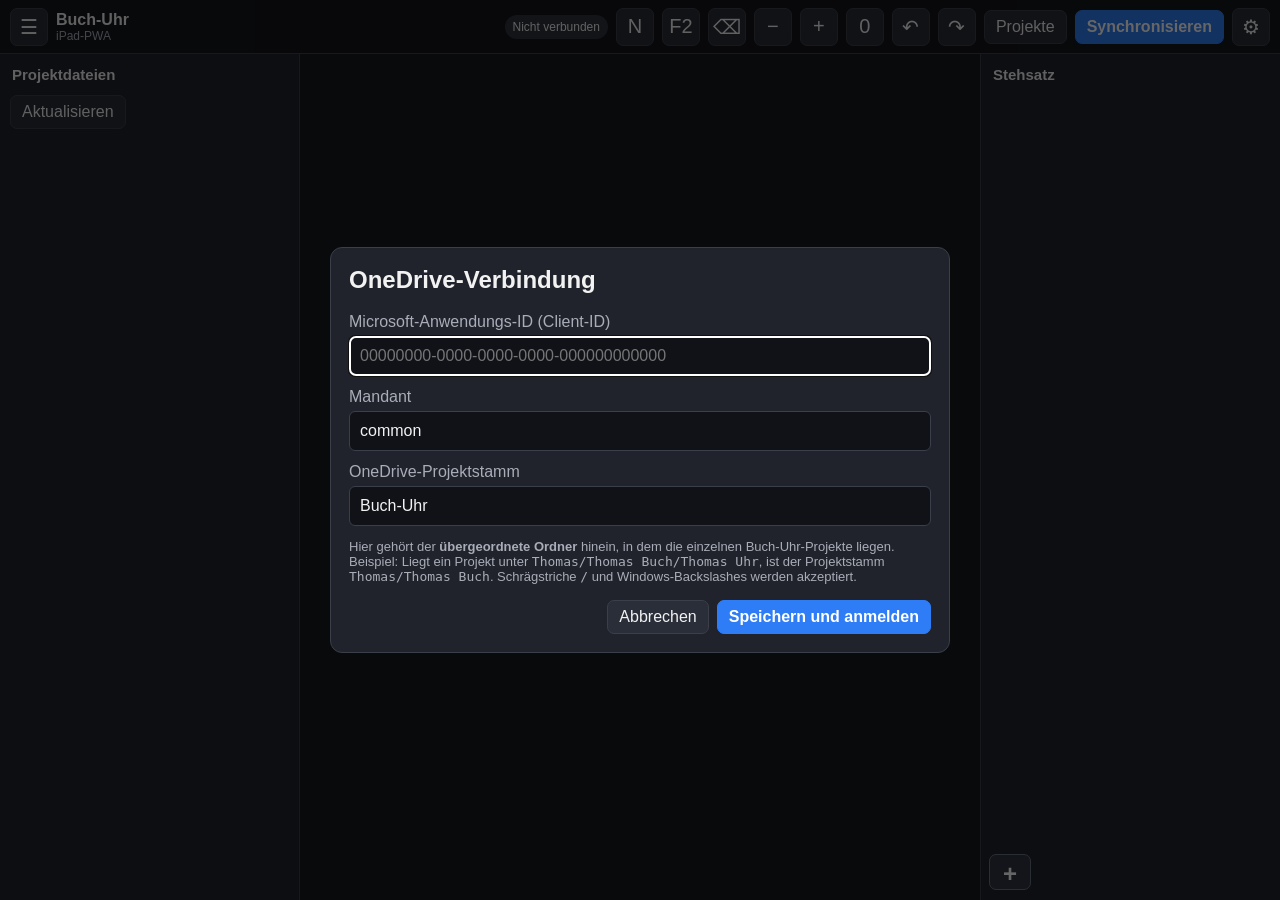
<file: index.html>
<!doctype html>
<html lang="de">
<head>
  <meta charset="utf-8">
  <meta name="viewport" content="width=device-width, initial-scale=1, viewport-fit=cover">
  <meta name="theme-color" content="#17191f">
  <meta name="apple-mobile-web-app-capable" content="yes">
  <meta name="apple-mobile-web-app-status-bar-style" content="black-translucent">
  <meta name="apple-mobile-web-app-title" content="Buch-Uhr">
  <title>Buch-Uhr iPad v32.1</title>
  <link rel="manifest" href="./manifest.webmanifest">
  <link rel="apple-touch-icon" href="./icon-192.png">
  <link rel="stylesheet" href="./styles.css?v=32.1">
</head>
<body>
  <header class="topbar">
    <button id="sidebarToggle" class="icon-button" aria-label="Seitenleisten umschalten">☰</button>
    <div class="brand">
      <strong>Buch-Uhr</strong>
      <span id="projectName">iPad-PWA</span>
    </div>
    <div id="syncStatus" class="status offline">Nicht verbunden</div>
    <button id="newTextBtn" class="icon-button" title="Neue Textdatei">N</button>
    <button id="renameBtn" class="icon-button" title="Umbenennen">F2</button>
    <button id="deleteBtn" class="icon-button" title="In den Papierkorb verschieben">⌫</button>
    <button id="zoomOutBtn" class="icon-button" title="Verkleinern">−</button>
    <button id="zoomInBtn" class="icon-button" title="Vergrößern">+</button>
    <button id="fitBtn" class="icon-button" title="Uhr einpassen">0</button>
    <button id="undoBtn" class="icon-button" title="Rückgängig">↶</button>
    <button id="redoBtn" class="icon-button" title="Wiederherstellen">↷</button>
    <button id="projectsBtn">Projekte</button>
    <button id="syncBtn" class="primary">Synchronisieren</button>
    <button id="settingsBtn" class="icon-button" aria-label="Einstellungen">⚙</button>
  </header>

  <main id="appLayout" class="layout sidebars-visible">
    <aside id="leftPanel" class="sidebar left">
      <h2>Projektdateien</h2>
      <div class="sidebar-actions">
        <button id="refreshFilesBtn">Aktualisieren</button>
      </div>
      <div id="fileList" class="file-list"></div>
      <section id="leftPreview" class="side-preview hidden">
        <header>
          <strong id="leftPreviewTitle"></strong>
          <button id="leftPreviewClose" class="icon-button" aria-label="Vorschau schließen">✕</button>
        </header>
        <div id="leftPreviewBody" class="side-preview-body"></div>
      </section>
    </aside>

    <section class="canvas-wrap">
      <svg id="clockCanvas" class="clock-canvas" viewBox="-720 -520 1440 1040" role="application"
           aria-label="Buch-Uhr">
        <g id="clockLayer"></g>
        <g id="progressLayer"></g>
        <g id="rasterTitleLayer"></g>
        <g id="documentLayer"></g>
      </svg>
      <div id="emptyHint" class="empty-hint hidden">Noch kein Projekt geladen.</div>
    </section>

    <aside id="rightPanel" class="sidebar right">
      <h2>Stehsatz</h2>
      <div id="referenceList" class="reference-list"></div>
      <button id="referenceAddBtn" class="reference-add-button" type="button" title="Neue Textdatei im Stehsatz">+</button>
      <section id="rightPreview" class="side-preview hidden">
        <header>
          <strong id="rightPreviewTitle"></strong>
          <button id="rightPreviewClose" class="icon-button" aria-label="Vorschau schließen">✕</button>
        </header>
        <div id="rightPreviewBody" class="side-preview-body"></div>
      </section>
    </aside>
  </main>

  <dialog id="settingsDialog">
    <form method="dialog" id="settingsForm">
      <h2>OneDrive-Verbindung</h2>
      <label>
        Microsoft-Anwendungs-ID (Client-ID)
        <input id="clientIdInput" autocomplete="off" placeholder="00000000-0000-0000-0000-000000000000">
      </label>
      <label>
        Mandant
        <input id="tenantInput" autocomplete="off" value="common">
      </label>
      <label>
        OneDrive-Projektstamm
        <input id="folderInput" autocomplete="off" placeholder="Buch-Uhr">
      </label>
      <p class="help">Hier gehört der <b>übergeordnete Ordner</b> hinein, in dem die einzelnen Buch-Uhr-Projekte liegen. Beispiel: Liegt ein Projekt unter <code>Thomas/Thomas Buch/Thomas Uhr</code>, ist der Projektstamm <code>Thomas/Thomas Buch</code>. Schrägstriche <code>/</code> und Windows-Backslashes werden akzeptiert.</p>
      <div class="dialog-actions">
        <button value="cancel">Abbrechen</button>
        <button id="saveSettingsBtn" value="default" class="primary">Speichern und anmelden</button>
      </div>
    </form>
  </dialog>


  <dialog id="authDiagDialog" class="auth-diag-dialog">
    <form method="dialog">
      <h2>Microsoft-Anmeldung – Diagnose v31.4</h2>
      <p class="help">Diese Werte verwendet die Buch-Uhr unmittelbar vor der Weiterleitung zu Microsoft.</p>
      <pre id="authDiagText" class="auth-diag-text"></pre>
      <div class="dialog-actions">
        <button id="authDiagCancelBtn" value="cancel">Abbrechen</button>
        <button id="authDiagContinueBtn" value="default" class="primary">Weiter zu Microsoft</button>
      </div>
    </form>
  </dialog>

  <dialog id="projectDialog" class="project-dialog">
    <form method="dialog">
      <h2>Buch-Uhr-Projekt</h2>
      <p class="help">Projekte unter <code>OneDrive/Buch-Uhr</code>. Zuletzt verwendete Projekte stehen oben.</p>
      <select id="projectList" size="10" aria-label="Buch-Uhr-Projekte"></select>
      <div class="dialog-actions project-actions">
        <button id="newProjectBtn" type="button">Neues Projekt …</button>
        <span class="spacer"></span>
        <button id="closeProjectBtn" value="cancel">Abbrechen</button>
        <button id="openProjectBtn" type="button" class="primary">Öffnen</button>
      </div>
    </form>
  </dialog>

  <dialog id="editorDialog" class="editor-dialog">
    <form method="dialog">
      <header>
        <h2 id="editorTitle">Datei</h2>
        <button id="closeEditorBtn" value="cancel" class="icon-button">✕</button>
      </header>
      <textarea id="editorText" spellcheck="true"></textarea>
      <div id="docxMessage" class="docx-message hidden">
        Word-Dateien werden in OneDrive beziehungsweise Word geöffnet.
      </div>
      <footer>
        <span id="editorMeta"></span>
        <button id="openExternalBtn" type="button">In OneDrive öffnen</button>
        <button id="saveEditorBtn" type="button" class="primary">Speichern</button>
      </footer>
    </form>
  </dialog>

  <div id="contextMenu" class="context-menu hidden">
    <button data-action="open">Öffnen</button>
    <button data-action="rename">Umbenennen</button>
    <button data-action="remove">In Papierkorb verschieben</button>
    <button data-action="newText">Neue Textdatei</button>
    <button data-action="raster">Rastertitel bearbeiten</button>
    <button data-action="norm">Normseiten</button>
    <button data-action="colors">Farben</button>
    <button data-action="titleColors">Farbe</button>
    <button data-action="fit">Uhr einpassen</button>
  </div>

  <dialog id="actionDialog">
    <form method="dialog">
      <h2 id="actionDialogTitle"></h2>
      <label id="actionDialogLabel">
        <input id="actionDialogInput">
      </label>
      <label id="newTextTitleLabel" class="hidden">
        Titel
        <input id="newTextTitleInput" type="text" placeholder="Titel der Textdatei">
      </label>
      <textarea id="actionDialogText" class="hidden"></textarea>
      <div id="actionColorFields" class="hidden">
        <label>Canvas <input id="backgroundColorInput" type="color"></label>
        <label>Uhr <input id="clockColorInput" type="color"></label>
        <label>Fortschritt <input id="progressColorInput" type="color"></label>
      </div>
      <div class="dialog-actions">
        <button value="cancel">Abbrechen</button>
        <button id="actionDialogSaveBtn" type="button" class="primary">Speichern</button>
      </div>
    </form>
  </dialog>

  <dialog id="titleColorDialog" class="title-color-dialog">
    <form method="dialog">
      <h2>Farbe</h2>
      <p class="help">Nur das jeweilige Signalwort wird im Dateititel farbig und fett dargestellt. Mehrere Signalwörter können im selben Titel verschiedene Farben haben.</p>
      <div class="title-color-grid-head"><span>Signalwort</span><span>Farbe</span></div>
      <div id="titleColorRows" class="title-color-rows"></div>
      <div class="title-color-plus-row">
        <button id="titleColorPlus" type="button" class="title-color-plus" title="Weitere Farbregel">+</button>
      </div>
      <div class="dialog-actions">
        <button value="cancel">Abbrechen</button>
        <button id="titleColorSave" type="button" class="primary">Speichern</button>
      </div>
    </form>
  </dialog>

  <dialog id="errorDialog" class="error-dialog">
    <form method="dialog">
      <h2>Verbindungsfehler</h2>
      <pre id="errorDetailsText"></pre>
      <div class="dialog-actions">
        <button id="errorDetailsClose" type="button" class="primary">Schließen</button>
      </div>
    </form>
  </dialog>

  <div id="toast" class="toast hidden" role="status"></div>

  <script src="./vendor/msal-browser.min.js"></script>
  <script type="module" src="./app.js?v=32.1"></script>
</body>
</html>
</file>
<file: styles.css>
:root {
  color-scheme: dark;
  --bg: #17191f;
  --panel: #20232b;
  --panel2: #12141a;
  --text: #f2f2f2;
  --muted: #a9adb8;
  --line: #3b3f4a;
  --accent: #2e7df6;
  --danger: #d14d4d;
}

* { box-sizing: border-box; }
html, body { margin: 0; width: 100%; height: 100%; overflow: hidden; background: var(--bg); color: var(--text); font-family: -apple-system, BlinkMacSystemFont, "Segoe UI", sans-serif; }
button, input, textarea { font: inherit; }
button { border: 1px solid var(--line); background: #2a2e38; color: var(--text); border-radius: 7px; padding: 7px 11px; }
button:active { transform: translateY(1px); }
button.primary { background: var(--accent); border-color: var(--accent); color: white; font-weight: 600; }
.icon-button { min-width: 38px; height: 38px; padding: 0; font-size: 20px; }

.topbar {
  touch-action: manipulation;
  height: calc(54px + env(safe-area-inset-top));
  padding: env(safe-area-inset-top) 10px 0;
  display: flex; align-items: center; gap: 8px;
  border-bottom: 1px solid var(--line);
  background: #14161c;
}
.brand { display: flex; flex-direction: column; min-width: 120px; margin-right: auto; }
.brand span { font-size: 12px; color: var(--muted); max-width: 260px; overflow: hidden; text-overflow: ellipsis; white-space: nowrap; }
.status { font-size: 12px; padding: 5px 8px; border-radius: 999px; background: #30343e; }
.status.online { background: #194e32; }
.status.syncing { background: #5b4511; }
.status.error { background: #682525; }

.layout { height: calc(100% - 54px - env(safe-area-inset-top)); display: grid; grid-template-columns: 300px minmax(0, 1fr) 300px; }
.layout:not(.sidebars-visible) { grid-template-columns: 0 minmax(0, 1fr) 0; }
.layout:not(.sidebars-visible) .sidebar { display: none; }

.sidebar { background: var(--panel); overflow: hidden; display: flex; flex-direction: column; border-color: var(--line); touch-action: manipulation; }
.sidebar.left { border-right: 1px solid var(--line); }
.sidebar.right { border-left: 1px solid var(--line); }
.sidebar h2 { font-size: 15px; margin: 12px; }
.sidebar-actions { padding: 0 10px 8px; }
.file-list, .reference-list { overflow: auto; flex: 1; padding: 4px; -webkit-overflow-scrolling: touch; }

.file-row, .reference-row {
  min-height: 38px; display: flex; align-items: center; gap: 8px;
  padding: 7px 8px; border-radius: 5px; user-select: none;
}
.file-row:active, .reference-row.selected { background: #315ea7; }
.file-icon { width: 25px; height: 25px; border: 1px solid #c8ccd5; border-radius: 4px; display: grid; place-items: center; font-size: 10px; font-weight: 700; flex: 0 0 auto; }
.file-icon.word { background: #185abd; color: white; border: 0; }
.file-icon.md { background: #4b5563; }
.file-name { min-width: 0; overflow: hidden; text-overflow: ellipsis; white-space: nowrap; }
.file-row.explorer-folder { cursor: pointer; font-weight: 600; }
.file-row.explorer-child { padding-left: 30px; }

.reference-row.separator { justify-content: center; font-style: italic; color: #d9dce3; cursor: default; }

.canvas-wrap { min-width: 0; min-height: 0; position: relative; overflow: hidden; background: var(--bg); touch-action: none; }
.clock-canvas { width: 100%; height: 100%; display: block; touch-action: none; }
.empty-hint { position: absolute; inset: 0; display: grid; place-items: center; color: var(--muted); pointer-events: none; }
.hidden { display: none !important; }

.clock-outline { fill: none; stroke-width: 4; vector-effect: non-scaling-stroke; }
.tick { vector-effect: non-scaling-stroke; stroke-linecap: square; }
.progress-arc { fill: none; stroke-linecap: butt; stroke-width: 10; vector-effect: non-scaling-stroke; cursor: grab; }
.progress-arc.dragging { cursor: grabbing; stroke-width: 14; }
.doc-node { cursor: pointer; touch-action: none; }
.doc-title { font-size: 18px; dominant-baseline: middle; fill: var(--text); }
.doc-icon rect { fill: #20232b; stroke: var(--text); stroke-width: 2; }
.doc-icon text { font-size: 15px; font-weight: 700; fill: white; text-anchor: middle; dominant-baseline: middle; }
.doc-icon.word rect { fill: #185abd; stroke: none; }
.doc-icon.md rect { fill: #4b5563; }
.raster-title { text-anchor: middle; dominant-baseline: middle; font-size: 17px; fill: var(--text); }
.raster-title.major { font-weight: 700; font-size: 19px; }
.connector { stroke: #c8ccd5; stroke-opacity: .45; stroke-width: 1.2; vector-effect: non-scaling-stroke; }

dialog { background: var(--panel); color: var(--text); border: 1px solid var(--line); border-radius: 12px; width: min(620px, calc(100vw - 24px)); padding: 0; }
dialog::backdrop { background: rgba(0,0,0,.6); }
dialog form { padding: 18px; }
dialog h2 { margin-top: 0; }
dialog label { display: block; margin: 12px 0; color: var(--muted); }
dialog input, dialog textarea { width: 100%; background: #101218; color: var(--text); border: 1px solid var(--line); border-radius: 6px; padding: 10px; margin-top: 5px; }
.dialog-actions { display: flex; justify-content: flex-end; gap: 8px; margin-top: 16px; }
.help { color: var(--muted); font-size: 13px; }

.editor-dialog { width: min(900px, calc(100vw - 18px)); height: min(760px, calc(100vh - 30px)); }
.editor-dialog form { height: 100%; padding: 12px; display: grid; grid-template-rows: auto 1fr auto; gap: 8px; }
.editor-dialog header, .editor-dialog footer { display: flex; align-items: center; gap: 8px; }
.editor-dialog header h2 { margin: 0; margin-right: auto; overflow: hidden; text-overflow: ellipsis; white-space: nowrap; }
.editor-dialog textarea { resize: none; height: 100%; font-family: ui-monospace, SFMono-Regular, Consolas, monospace; line-height: 1.45; }
.editor-dialog footer span { margin-right: auto; color: var(--muted); }
.docx-message { display: grid; place-items: center; color: var(--muted); font-size: 18px; text-align: center; }

.toast { position: fixed; left: 50%; bottom: calc(24px + env(safe-area-inset-bottom)); transform: translateX(-50%); max-width: min(620px, calc(100vw - 24px)); background: #0e1015; border: 1px solid var(--line); padding: 10px 14px; border-radius: 9px; box-shadow: 0 8px 30px rgba(0,0,0,.4); z-index: 50; }

@media (max-width: 900px) {
  .layout { grid-template-columns: 250px minmax(0, 1fr) 250px; }
  .status { display: none; }
  .topbar { gap: 5px; }
  .brand span { max-width: 150px; }
}
@media (max-width: 700px) {
  .layout.sidebars-visible { grid-template-columns: min(78vw, 320px) minmax(0, 1fr) 0; }
  .layout.sidebars-visible .sidebar.right { display: none; }
}

.context-menu{position:fixed;z-index:100;min-width:220px;background:#20232b;border:1px solid var(--line);border-radius:9px;padding:5px;box-shadow:0 10px 35px rgba(0,0,0,.55)}
.context-menu button{display:block;width:100%;text-align:left;border:0;background:transparent;padding:9px 10px}
.context-menu button:hover,.context-menu button:focus{background:#315ea7}
#actionDialogText{width:100%;min-height:280px;background:#101218;color:var(--text);border:1px solid var(--line);border-radius:6px;padding:10px;resize:vertical}
#actionColorFields{display:grid;gap:10px}
#actionColorFields label{display:grid;grid-template-columns:1fr 80px;align-items:center}
#actionColorFields input[type=color]{width:80px;height:42px;padding:2px}
.doc-node.selected .doc-icon rect{stroke:#ffcc4d;stroke-width:4}
.doc-node.selected .doc-title{fill:#ffcc4d;font-weight:700}

.file-row.selected { background:#315ea7; outline:1px solid #6ea0ff; }
.layout.sidebars-hidden { grid-template-columns:0 minmax(0,1fr) 0 !important; }
.layout.sidebars-hidden .sidebar { visibility:hidden !important; width:0 !important; min-width:0 !important; overflow:hidden !important; border:0 !important; }
.layout.sidebars-hidden .canvas-wrap { display:block !important; visibility:visible !important; min-width:0 !important; min-height:0 !important; }

.doc-title { font-size: 15px !important; }
.reference-row.selected { background:#315ea7; outline:1px solid #6ea0ff; }
.canvas-wrap { position:relative; z-index:1; }
.sidebar { position:relative; z-index:2; }


/* v10: Seitenleisten werden unabhängig vom Canvas geschaltet. */
body.sidebars-hidden .layout {
  display: grid !important;
  grid-template-columns: 0 minmax(0, 1fr) 0 !important;
}
body.sidebars-hidden .sidebar {
  display: none !important;
}
body.sidebars-hidden .canvas-wrap {
  display: block !important;
  visibility: visible !important;
  grid-column: 2 !important;
  width: 100% !important;
  min-width: 0 !important;
  min-height: 0 !important;
}

/* v10: begrenzte, mehrzeilige Dateititel außerhalb der Uhr. */
.doc-title-box {
  overflow: visible;
  pointer-events: none;
}
.doc-title-html {
  width: 100%;
  height: 100%;
  display: flex;
  flex-wrap: wrap;
  align-content: center;
  align-items: center;
  column-gap: .28em;
  color: var(--text);
  font-size: 15px;
  line-height: 1.2;
  font-weight: 500;
  overflow: hidden;
  white-space: normal;
}
.doc-title-word {
  display: inline-block;
  white-space: nowrap;
  flex: 0 0 auto;
}
.doc-title-html.right {
  justify-content: flex-start;
  text-align: left;
}
.doc-title-html.left {
  justify-content: flex-end;
  text-align: right;
}
.doc-title-html.center {
  justify-content: center;
  text-align: center;
}
.doc-node.selected .doc-title-html {
  color: #ffcc4d;
  font-weight: 700;
}


/* v11: Browserzoom wird auf dem Canvas durch Uhrzoom ersetzt. */
.clock-canvas {
  overscroll-behavior: contain;
}


/* v12: Rastertitel bleiben vollständig innerhalb des Uhrkreises. */
.raster-title-box {
  overflow: visible;
  pointer-events: none;
}
.raster-title-html {
  width: 100%;
  height: 100%;
  display: flex;
  align-items: center;
  justify-content: center;
  text-align: center;
  color: var(--text);
  font-size: 15px;
  line-height: 1.18;
  overflow: hidden;
  overflow-wrap: anywhere;
  word-break: normal;
  white-space: normal;
  padding: 4px 8px;
}
.raster-title-html.major {
  font-size: 17px;
  font-weight: 700;
}
.clock-canvas {
  cursor: grab;
}
.clock-canvas:active {
  cursor: grabbing;
}
.doc-node {
  cursor: pointer;
}

.doc-node{touch-action:none}

.file-row.selected,.reference-row.selected{background:#315ea7;outline:1px solid #6ea0ff}


/* v16 */
.raster-hit {
  pointer-events: stroke;
  cursor: pointer;
}
.doc-node,
.doc-node *,
.doc-title-box,
.doc-title-html {
  pointer-events: all !important;
}
.raster-title-box {
  overflow: hidden;
  pointer-events: none;
}
.raster-title-html {
  box-sizing: border-box;
  max-width: 100%;
  max-height: 100%;
  padding: 3px 6px;
}


/* v18: vollständig getrennte Canvas-Trefferflächen */
.doc-hit-area {
  fill: transparent;
  stroke: none;
  pointer-events: all;
}
.canvas-file-target,
.canvas-file-target * {
  pointer-events: all;
}
.canvas-file-target {
  cursor: pointer;
  touch-action: none;
}
.canvas-file-target.dragging {
  cursor: grabbing;
}
.progress-arc {
  pointer-events: stroke;
  cursor: grab;
}
.raster-hit {
  pointer-events: stroke;
  cursor: pointer;
}


/* v20: größere unsichtbare Raster-Trefferflächen */
.raster-hit {
  stroke: transparent !important;
  stroke-width: 28 !important;
  pointer-events: stroke !important;
  cursor: pointer;
}

/* v20: Inhaltsvorschau auf der gegenüberliegenden Seite */
.sidebar {
  position: relative;
}
.side-preview {
  position: absolute;
  inset: 0;
  z-index: 20;
  display: flex;
  flex-direction: column;
  background: var(--panel);
}
.side-preview header {
  min-height: 52px;
  display: flex;
  align-items: center;
  gap: 8px;
  padding: 8px 10px;
  border-bottom: 1px solid var(--line);
}
.side-preview header strong {
  min-width: 0;
  flex: 1;
  overflow: hidden;
  text-overflow: ellipsis;
  white-space: nowrap;
}
.side-preview-body {
  flex: 1;
  min-height: 0;
  overflow: auto;
  padding: 12px;
  -webkit-overflow-scrolling: touch;
}
.side-preview-body pre {
  margin: 0;
  white-space: pre-wrap;
  overflow-wrap: anywhere;
  font-family: ui-monospace, SFMono-Regular, Consolas, monospace;
  line-height: 1.45;
  font-size: 14px;
}


/* v22: Vorschau wird an Ort und Stelle zum Editor */
.side-preview-editor {
  width: 100%;
  height: 100%;
  min-height: 100%;
  resize: none;
  border: 0;
  outline: 0;
  margin: 0;
  padding: 0;
  background: transparent;
  color: var(--text);
  font-family: ui-monospace, SFMono-Regular, Consolas, monospace;
  font-size: 14px;
  line-height: 1.45;
  overflow: auto;
  -webkit-overflow-scrolling: touch;
}
.preview-edit-action {
  flex: 0 0 auto;
  padding: 6px 8px;
  font-size: 12px;
}

/* v22: Trennlinie mit eigenem, editierbarem Mittelteil */
.reference-row.separator {
  display: grid;
  grid-template-columns: minmax(18px, 1fr) auto minmax(18px, 1fr);
  gap: 8px;
  align-items: center;
}
.separator-line {
  height: 1px;
  background: currentColor;
  opacity: .72;
  pointer-events: none;
}
.separator-title {
  max-width: 180px;
  overflow: hidden;
  text-overflow: ellipsis;
  white-space: nowrap;
  padding: 5px 7px;
  border-radius: 5px;
}
.separator-title:active {
  background: #315ea7;
}
.separator-dragging {
  opacity: .72;
  outline: 2px solid #ffcc4d;
  z-index: 30;
}

/* v22: Wischgeste */
.file-row,
.reference-row {
  transition: transform .16s ease;
  will-change: transform;
}
.file-row.swiping,
.reference-row.swiping {
  transition: none;
}
.swipe-delete-ready {
  background: #7a2727 !important;
}


/* v24: Safari-Doppeltippzoom nur im Vorschautext unterbinden */
.side-preview,
.side-preview-body,
.preview-text,
.side-preview-editor {
  touch-action: manipulation;
}

/* v24: Dateien und Trennlinien im Stehsatz nach Langdruck verschieben */
.reference-row {
  touch-action: pan-y;
}
.reference-row.reference-dragging {
  opacity: .78;
  outline: 2px solid #ffcc4d;
  background: #30343e;
  z-index: 40;
  position: relative;
  transform: scale(1.02);
  transition: none;
}

.project-dialog select { width: 100%; min-height: 260px; background: #101218; color: var(--text); border: 1px solid var(--line); border-radius: 6px; padding: 6px; }
.project-actions .spacer { flex: 1; }

/* v27: Signalwortfarben und projektinterner Papierkorb */
.file-row.in-trash .file-name { color: var(--muted); }
.title-color-dialog { width:min(650px, calc(100vw - 24px)); }
.title-color-grid-head, .title-color-row { display:grid; grid-template-columns:minmax(0,1fr) 120px; gap:12px; align-items:center; }
.title-color-grid-head { color:var(--muted); font-size:13px; padding:0 0 2px; }
.title-color-rows { display:grid; gap:8px; }
.title-color-row input { margin:0; }
.title-color-row input[type=color] { width:100%; height:44px; padding:2px; }
.title-color-plus-row { display:grid; grid-template-columns:minmax(0,1fr) 120px; gap:12px; margin-top:8px; }
.title-color-plus { grid-column:1; justify-self:start; width:42px; height:36px; padding:0; font-size:24px; font-weight:700; line-height:1; }
.reference-row .file-name span { white-space:inherit; }


.reference-add-button {
  width: 42px;
  height: 36px;
  margin: 8px 8px 10px;
  border-radius: 7px;
  border: 1px solid #687083;
  background: #303540;
  color: #fff;
  font-size: 24px;
  font-weight: 700;
  line-height: 1;
}
.reference-add-button:active {
  background: #454c5b;
}


/* v29: dauerhafte Verbindungsfehler sichtbar und abrufbar */
.status.clickable { cursor: pointer; outline: 1px solid #b95b5b; }
.error-dialog { width: min(820px, calc(100vw - 24px)); }
.error-dialog pre {
  white-space: pre-wrap;
  overflow-wrap: anywhere;
  max-height: min(60vh, 520px);
  overflow: auto;
  background: #101218;
  color: #f2f2f2;
  border: 1px solid var(--line);
  border-radius: 6px;
  padding: 12px;
  font: 13px/1.45 ui-monospace, SFMono-Regular, Consolas, monospace;
}


/* v30: Uhr-Dateititel brechen nur zwischen vollständigen Wörtern um. */
.doc-title-word > span { white-space: nowrap; }


/* v31: Dateititel an der Uhr vollständig als natives SVG. */
.doc-title-svg {
  font-family: system-ui, -apple-system, "Segoe UI", sans-serif;
  font-size: 15px;
  font-weight: 500;
  pointer-events: none;
}
.doc-node.selected .doc-title-svg {
  font-weight: 700;
}


/* v31.4: Nur Diagnoseanzeige vor Microsoft-Anmeldung. */
.auth-diag-dialog {
  width: min(760px, calc(100vw - 32px));
}
.auth-diag-text {
  max-height: min(52vh, 520px);
  overflow: auto;
  white-space: pre-wrap;
  overflow-wrap: anywhere;
  user-select: text;
  -webkit-user-select: text;
  padding: 14px;
  border: 1px solid var(--line);
  border-radius: 8px;
  background: #111318;
  color: var(--text);
  font: 13px/1.45 ui-monospace, SFMono-Regular, Menlo, Consolas, monospace;
}
</file>
<file: app/styles.css>
:root {
  color-scheme: dark;
  --bg: #17191f;
  --panel: #20232b;
  --panel2: #12141a;
  --text: #f2f2f2;
  --muted: #a9adb8;
  --line: #3b3f4a;
  --accent: #2e7df6;
  --danger: #d14d4d;
}

* { box-sizing: border-box; }
html, body { margin: 0; width: 100%; height: 100%; overflow: hidden; background: var(--bg); color: var(--text); font-family: -apple-system, BlinkMacSystemFont, "Segoe UI", sans-serif; }
button, input, textarea { font: inherit; }
button { border: 1px solid var(--line); background: #2a2e38; color: var(--text); border-radius: 7px; padding: 7px 11px; }
button:active { transform: translateY(1px); }
button.primary { background: var(--accent); border-color: var(--accent); color: white; font-weight: 600; }
.icon-button { min-width: 38px; height: 38px; padding: 0; font-size: 20px; }

.topbar {
  touch-action: manipulation;
  height: calc(54px + env(safe-area-inset-top));
  padding: env(safe-area-inset-top) 10px 0;
  display: flex; align-items: center; gap: 8px;
  border-bottom: 1px solid var(--line);
  background: #14161c;
}
.brand { display: flex; flex-direction: column; min-width: 120px; margin-right: auto; }
.brand span { font-size: 12px; color: var(--muted); max-width: 260px; overflow: hidden; text-overflow: ellipsis; white-space: nowrap; }
.status { font-size: 12px; padding: 5px 8px; border-radius: 999px; background: #30343e; }
.status.online { background: #194e32; }
.status.syncing { background: #5b4511; }
.status.error { background: #682525; }

.layout { height: calc(100% - 54px - env(safe-area-inset-top)); display: grid; grid-template-columns: 300px minmax(0, 1fr) 300px; }
.layout:not(.sidebars-visible) { grid-template-columns: 0 minmax(0, 1fr) 0; }
.layout:not(.sidebars-visible) .sidebar { display: none; }

.sidebar { background: var(--panel); overflow: hidden; display: flex; flex-direction: column; border-color: var(--line); touch-action: manipulation; }
.sidebar.left { border-right: 1px solid var(--line); }
.sidebar.right { border-left: 1px solid var(--line); }
.sidebar h2 { font-size: 15px; margin: 12px; }
.sidebar-actions { padding: 0 10px 8px; }
.file-list, .reference-list { overflow: auto; flex: 1; padding: 4px; -webkit-overflow-scrolling: touch; }

.file-row, .reference-row {
  min-height: 38px; display: flex; align-items: center; gap: 8px;
  padding: 7px 8px; border-radius: 5px; user-select: none;
}
.file-row:active, .reference-row.selected { background: #315ea7; }
.file-icon { width: 25px; height: 25px; border: 1px solid #c8ccd5; border-radius: 4px; display: grid; place-items: center; font-size: 10px; font-weight: 700; flex: 0 0 auto; }
.file-icon.word { background: #185abd; color: white; border: 0; }
.file-icon.md { background: #4b5563; }
.file-name { min-width: 0; overflow: hidden; text-overflow: ellipsis; white-space: nowrap; }

.reference-row.separator { justify-content: center; font-style: italic; color: #d9dce3; cursor: default; }

.canvas-wrap { min-width: 0; min-height: 0; position: relative; overflow: hidden; background: var(--bg); touch-action: none; }
.clock-canvas { width: 100%; height: 100%; display: block; touch-action: none; }
.empty-hint { position: absolute; inset: 0; display: grid; place-items: center; color: var(--muted); pointer-events: none; }
.hidden { display: none !important; }

.clock-outline { fill: none; stroke-width: 4; vector-effect: non-scaling-stroke; }
.tick { vector-effect: non-scaling-stroke; stroke-linecap: square; }
.progress-arc { fill: none; stroke-linecap: butt; stroke-width: 10; vector-effect: non-scaling-stroke; cursor: grab; }
.progress-arc.dragging { cursor: grabbing; stroke-width: 14; }
.doc-node { cursor: pointer; touch-action: none; }
.doc-title { font-size: 18px; dominant-baseline: middle; fill: var(--text); }
.doc-icon rect { fill: #20232b; stroke: var(--text); stroke-width: 2; }
.doc-icon text { font-size: 15px; font-weight: 700; fill: white; text-anchor: middle; dominant-baseline: middle; }
.doc-icon.word rect { fill: #185abd; stroke: none; }
.doc-icon.md rect { fill: #4b5563; }
.raster-title { text-anchor: middle; dominant-baseline: middle; font-size: 17px; fill: var(--text); }
.raster-title.major { font-weight: 700; font-size: 19px; }
.connector { stroke: #c8ccd5; stroke-opacity: .45; stroke-width: 1.2; vector-effect: non-scaling-stroke; }

dialog { background: var(--panel); color: var(--text); border: 1px solid var(--line); border-radius: 12px; width: min(620px, calc(100vw - 24px)); padding: 0; }
dialog::backdrop { background: rgba(0,0,0,.6); }
dialog form { padding: 18px; }
dialog h2 { margin-top: 0; }
dialog label { display: block; margin: 12px 0; color: var(--muted); }
dialog input, dialog textarea { width: 100%; background: #101218; color: var(--text); border: 1px solid var(--line); border-radius: 6px; padding: 10px; margin-top: 5px; }
.dialog-actions { display: flex; justify-content: flex-end; gap: 8px; margin-top: 16px; }
.help { color: var(--muted); font-size: 13px; }

.editor-dialog { width: min(900px, calc(100vw - 18px)); height: min(760px, calc(100vh - 30px)); }
.editor-dialog form { height: 100%; padding: 12px; display: grid; grid-template-rows: auto 1fr auto; gap: 8px; }
.editor-dialog header, .editor-dialog footer { display: flex; align-items: center; gap: 8px; }
.editor-dialog header h2 { margin: 0; margin-right: auto; overflow: hidden; text-overflow: ellipsis; white-space: nowrap; }
.editor-dialog textarea { resize: none; height: 100%; font-family: ui-monospace, SFMono-Regular, Consolas, monospace; line-height: 1.45; }
.editor-dialog footer span { margin-right: auto; color: var(--muted); }
.docx-message { display: grid; place-items: center; color: var(--muted); font-size: 18px; text-align: center; }

.toast { position: fixed; left: 50%; bottom: calc(24px + env(safe-area-inset-bottom)); transform: translateX(-50%); max-width: min(620px, calc(100vw - 24px)); background: #0e1015; border: 1px solid var(--line); padding: 10px 14px; border-radius: 9px; box-shadow: 0 8px 30px rgba(0,0,0,.4); z-index: 50; }

@media (max-width: 900px) {
  .layout { grid-template-columns: 250px minmax(0, 1fr) 250px; }
  .status { display: none; }
  .topbar { gap: 5px; }
  .brand span { max-width: 150px; }
}
@media (max-width: 700px) {
  .layout.sidebars-visible { grid-template-columns: min(78vw, 320px) minmax(0, 1fr) 0; }
  .layout.sidebars-visible .sidebar.right { display: none; }
}

.context-menu{position:fixed;z-index:100;min-width:220px;background:#20232b;border:1px solid var(--line);border-radius:9px;padding:5px;box-shadow:0 10px 35px rgba(0,0,0,.55)}
.context-menu button{display:block;width:100%;text-align:left;border:0;background:transparent;padding:9px 10px}
.context-menu button:hover,.context-menu button:focus{background:#315ea7}
#actionDialogText{width:100%;min-height:280px;background:#101218;color:var(--text);border:1px solid var(--line);border-radius:6px;padding:10px;resize:vertical}
#actionColorFields{display:grid;gap:10px}
#actionColorFields label{display:grid;grid-template-columns:1fr 80px;align-items:center}
#actionColorFields input[type=color]{width:80px;height:42px;padding:2px}
.doc-node.selected .doc-icon rect{stroke:#ffcc4d;stroke-width:4}
.doc-node.selected .doc-title{fill:#ffcc4d;font-weight:700}

.file-row.selected { background:#315ea7; outline:1px solid #6ea0ff; }
.layout.sidebars-hidden { grid-template-columns:0 minmax(0,1fr) 0 !important; }
.layout.sidebars-hidden .sidebar { visibility:hidden !important; width:0 !important; min-width:0 !important; overflow:hidden !important; border:0 !important; }
.layout.sidebars-hidden .canvas-wrap { display:block !important; visibility:visible !important; min-width:0 !important; min-height:0 !important; }

.doc-title { font-size: 15px !important; }
.reference-row.selected { background:#315ea7; outline:1px solid #6ea0ff; }
.canvas-wrap { position:relative; z-index:1; }
.sidebar { position:relative; z-index:2; }


/* v10: Seitenleisten werden unabhängig vom Canvas geschaltet. */
body.sidebars-hidden .layout {
  display: grid !important;
  grid-template-columns: 0 minmax(0, 1fr) 0 !important;
}
body.sidebars-hidden .sidebar {
  display: none !important;
}
body.sidebars-hidden .canvas-wrap {
  display: block !important;
  visibility: visible !important;
  grid-column: 2 !important;
  width: 100% !important;
  min-width: 0 !important;
  min-height: 0 !important;
}

/* v10: begrenzte, mehrzeilige Dateititel außerhalb der Uhr. */
.doc-title-box {
  overflow: visible;
  pointer-events: none;
}
.doc-title-html {
  width: 100%;
  height: 100%;
  display: flex;
  flex-wrap: wrap;
  align-content: center;
  align-items: center;
  column-gap: .28em;
  color: var(--text);
  font-size: 15px;
  line-height: 1.2;
  font-weight: 500;
  overflow: hidden;
  white-space: normal;
}
.doc-title-word {
  display: inline-block;
  white-space: nowrap;
  flex: 0 0 auto;
}
.doc-title-html.right {
  justify-content: flex-start;
  text-align: left;
}
.doc-title-html.left {
  justify-content: flex-end;
  text-align: right;
}
.doc-title-html.center {
  justify-content: center;
  text-align: center;
}
.doc-node.selected .doc-title-html {
  color: #ffcc4d;
  font-weight: 700;
}


/* v11: Browserzoom wird auf dem Canvas durch Uhrzoom ersetzt. */
.clock-canvas {
  overscroll-behavior: contain;
}


/* v12: Rastertitel bleiben vollständig innerhalb des Uhrkreises. */
.raster-title-box {
  overflow: visible;
  pointer-events: none;
}
.raster-title-html {
  width: 100%;
  height: 100%;
  display: flex;
  align-items: center;
  justify-content: center;
  text-align: center;
  color: var(--text);
  font-size: 15px;
  line-height: 1.18;
  overflow: hidden;
  overflow-wrap: anywhere;
  word-break: normal;
  white-space: normal;
  padding: 4px 8px;
}
.raster-title-html.major {
  font-size: 17px;
  font-weight: 700;
}
.clock-canvas {
  cursor: grab;
}
.clock-canvas:active {
  cursor: grabbing;
}
.doc-node {
  cursor: pointer;
}

.doc-node{touch-action:none}

.file-row.selected,.reference-row.selected{background:#315ea7;outline:1px solid #6ea0ff}


/* v16 */
.raster-hit {
  pointer-events: stroke;
  cursor: pointer;
}
.doc-node,
.doc-node *,
.doc-title-box,
.doc-title-html {
  pointer-events: all !important;
}
.raster-title-box {
  overflow: hidden;
  pointer-events: none;
}
.raster-title-html {
  box-sizing: border-box;
  max-width: 100%;
  max-height: 100%;
  padding: 3px 6px;
}


/* v18: vollständig getrennte Canvas-Trefferflächen */
.doc-hit-area {
  fill: transparent;
  stroke: none;
  pointer-events: all;
}
.canvas-file-target,
.canvas-file-target * {
  pointer-events: all;
}
.canvas-file-target {
  cursor: pointer;
  touch-action: none;
}
.canvas-file-target.dragging {
  cursor: grabbing;
}
.progress-arc {
  pointer-events: stroke;
  cursor: grab;
}
.raster-hit {
  pointer-events: stroke;
  cursor: pointer;
}


/* v20: größere unsichtbare Raster-Trefferflächen */
.raster-hit {
  stroke: transparent !important;
  stroke-width: 28 !important;
  pointer-events: stroke !important;
  cursor: pointer;
}

/* v20: Inhaltsvorschau auf der gegenüberliegenden Seite */
.sidebar {
  position: relative;
}
.side-preview {
  position: absolute;
  inset: 0;
  z-index: 20;
  display: flex;
  flex-direction: column;
  background: var(--panel);
}
.side-preview header {
  min-height: 52px;
  display: flex;
  align-items: center;
  gap: 8px;
  padding: 8px 10px;
  border-bottom: 1px solid var(--line);
}
.side-preview header strong {
  min-width: 0;
  flex: 1;
  overflow: hidden;
  text-overflow: ellipsis;
  white-space: nowrap;
}
.side-preview-body {
  flex: 1;
  min-height: 0;
  overflow: auto;
  padding: 12px;
  -webkit-overflow-scrolling: touch;
}
.side-preview-body pre {
  margin: 0;
  white-space: pre-wrap;
  overflow-wrap: anywhere;
  font-family: ui-monospace, SFMono-Regular, Consolas, monospace;
  line-height: 1.45;
  font-size: 14px;
}


/* v22: Vorschau wird an Ort und Stelle zum Editor */
.side-preview-editor {
  width: 100%;
  height: 100%;
  min-height: 100%;
  resize: none;
  border: 0;
  outline: 0;
  margin: 0;
  padding: 0;
  background: transparent;
  color: var(--text);
  font-family: ui-monospace, SFMono-Regular, Consolas, monospace;
  font-size: 14px;
  line-height: 1.45;
  overflow: auto;
  -webkit-overflow-scrolling: touch;
}
.preview-edit-action {
  flex: 0 0 auto;
  padding: 6px 8px;
  font-size: 12px;
}

/* v22: Trennlinie mit eigenem, editierbarem Mittelteil */
.reference-row.separator {
  display: grid;
  grid-template-columns: minmax(18px, 1fr) auto minmax(18px, 1fr);
  gap: 8px;
  align-items: center;
}
.separator-line {
  height: 1px;
  background: currentColor;
  opacity: .72;
  pointer-events: none;
}
.separator-title {
  max-width: 180px;
  overflow: hidden;
  text-overflow: ellipsis;
  white-space: nowrap;
  padding: 5px 7px;
  border-radius: 5px;
}
.separator-title:active {
  background: #315ea7;
}
.separator-dragging {
  opacity: .72;
  outline: 2px solid #ffcc4d;
  z-index: 30;
}

/* v22: Wischgeste */
.file-row,
.reference-row {
  transition: transform .16s ease;
  will-change: transform;
}
.file-row.swiping,
.reference-row.swiping {
  transition: none;
}
.swipe-delete-ready {
  background: #7a2727 !important;
}


/* v24: Safari-Doppeltippzoom nur im Vorschautext unterbinden */
.side-preview,
.side-preview-body,
.preview-text,
.side-preview-editor {
  touch-action: manipulation;
}

/* v24: Dateien und Trennlinien im Stehsatz nach Langdruck verschieben */
.reference-row {
  touch-action: pan-y;
}
.reference-row.reference-dragging {
  opacity: .78;
  outline: 2px solid #ffcc4d;
  background: #30343e;
  z-index: 40;
  position: relative;
  transform: scale(1.02);
  transition: none;
}

.project-dialog select { width: 100%; min-height: 260px; background: #101218; color: var(--text); border: 1px solid var(--line); border-radius: 6px; padding: 6px; }
.project-actions .spacer { flex: 1; }

/* v27: Signalwortfarben und projektinterner Papierkorb */
.file-row.in-trash .file-name { color: var(--muted); }
.title-color-dialog { width:min(650px, calc(100vw - 24px)); }
.title-color-grid-head, .title-color-row { display:grid; grid-template-columns:minmax(0,1fr) 120px; gap:12px; align-items:center; }
.title-color-grid-head { color:var(--muted); font-size:13px; padding:0 0 2px; }
.title-color-rows { display:grid; gap:8px; }
.title-color-row input { margin:0; }
.title-color-row input[type=color] { width:100%; height:44px; padding:2px; }
.title-color-plus-row { display:grid; grid-template-columns:minmax(0,1fr) 120px; gap:12px; margin-top:8px; }
.title-color-plus { grid-column:1; justify-self:start; width:42px; height:36px; padding:0; font-size:24px; font-weight:700; line-height:1; }
.reference-row .file-name span { white-space:inherit; }


.reference-add-button {
  width: 42px;
  height: 36px;
  margin: 8px 8px 10px;
  border-radius: 7px;
  border: 1px solid #687083;
  background: #303540;
  color: #fff;
  font-size: 24px;
  font-weight: 700;
  line-height: 1;
}
.reference-add-button:active {
  background: #454c5b;
}


/* v29: dauerhafte Verbindungsfehler sichtbar und abrufbar */
.status.clickable { cursor: pointer; outline: 1px solid #b95b5b; }
.error-dialog { width: min(820px, calc(100vw - 24px)); }
.error-dialog pre {
  white-space: pre-wrap;
  overflow-wrap: anywhere;
  max-height: min(60vh, 520px);
  overflow: auto;
  background: #101218;
  color: #f2f2f2;
  border: 1px solid var(--line);
  border-radius: 6px;
  padding: 12px;
  font: 13px/1.45 ui-monospace, SFMono-Regular, Consolas, monospace;
}


/* v30: Uhr-Dateititel brechen nur zwischen vollständigen Wörtern um. */
.doc-title-word > span { white-space: nowrap; }


/* v31: Dateititel an der Uhr vollständig als natives SVG. */
.doc-title-svg {
  font-family: system-ui, -apple-system, "Segoe UI", sans-serif;
  font-size: 15px;
  font-weight: 500;
  pointer-events: none;
}
.doc-node.selected .doc-title-svg {
  font-weight: 700;
}
</file>
<file: Buch-Uhr iPad-PWA v31.4 (Microsoft-Anmeldung Diagnose - GitHub-Upload)/styles.css>
:root {
  color-scheme: dark;
  --bg: #17191f;
  --panel: #20232b;
  --panel2: #12141a;
  --text: #f2f2f2;
  --muted: #a9adb8;
  --line: #3b3f4a;
  --accent: #2e7df6;
  --danger: #d14d4d;
}

* { box-sizing: border-box; }
html, body { margin: 0; width: 100%; height: 100%; overflow: hidden; background: var(--bg); color: var(--text); font-family: -apple-system, BlinkMacSystemFont, "Segoe UI", sans-serif; }
button, input, textarea { font: inherit; }
button { border: 1px solid var(--line); background: #2a2e38; color: var(--text); border-radius: 7px; padding: 7px 11px; }
button:active { transform: translateY(1px); }
button.primary { background: var(--accent); border-color: var(--accent); color: white; font-weight: 600; }
.icon-button { min-width: 38px; height: 38px; padding: 0; font-size: 20px; }

.topbar {
  touch-action: manipulation;
  height: calc(54px + env(safe-area-inset-top));
  padding: env(safe-area-inset-top) 10px 0;
  display: flex; align-items: center; gap: 8px;
  border-bottom: 1px solid var(--line);
  background: #14161c;
}
.brand { display: flex; flex-direction: column; min-width: 120px; margin-right: auto; }
.brand span { font-size: 12px; color: var(--muted); max-width: 260px; overflow: hidden; text-overflow: ellipsis; white-space: nowrap; }
.status { font-size: 12px; padding: 5px 8px; border-radius: 999px; background: #30343e; }
.status.online { background: #194e32; }
.status.syncing { background: #5b4511; }
.status.error { background: #682525; }

.layout { height: calc(100% - 54px - env(safe-area-inset-top)); display: grid; grid-template-columns: 300px minmax(0, 1fr) 300px; }
.layout:not(.sidebars-visible) { grid-template-columns: 0 minmax(0, 1fr) 0; }
.layout:not(.sidebars-visible) .sidebar { display: none; }

.sidebar { background: var(--panel); overflow: hidden; display: flex; flex-direction: column; border-color: var(--line); touch-action: manipulation; }
.sidebar.left { border-right: 1px solid var(--line); }
.sidebar.right { border-left: 1px solid var(--line); }
.sidebar h2 { font-size: 15px; margin: 12px; }
.sidebar-actions { padding: 0 10px 8px; }
.file-list, .reference-list { overflow: auto; flex: 1; padding: 4px; -webkit-overflow-scrolling: touch; }

.file-row, .reference-row {
  min-height: 38px; display: flex; align-items: center; gap: 8px;
  padding: 7px 8px; border-radius: 5px; user-select: none;
}
.file-row:active, .reference-row.selected { background: #315ea7; }
.file-icon { width: 25px; height: 25px; border: 1px solid #c8ccd5; border-radius: 4px; display: grid; place-items: center; font-size: 10px; font-weight: 700; flex: 0 0 auto; }
.file-icon.word { background: #185abd; color: white; border: 0; }
.file-icon.md { background: #4b5563; }
.file-name { min-width: 0; overflow: hidden; text-overflow: ellipsis; white-space: nowrap; }

.reference-row.separator { justify-content: center; font-style: italic; color: #d9dce3; cursor: default; }

.canvas-wrap { min-width: 0; min-height: 0; position: relative; overflow: hidden; background: var(--bg); touch-action: none; }
.clock-canvas { width: 100%; height: 100%; display: block; touch-action: none; }
.empty-hint { position: absolute; inset: 0; display: grid; place-items: center; color: var(--muted); pointer-events: none; }
.hidden { display: none !important; }

.clock-outline { fill: none; stroke-width: 4; vector-effect: non-scaling-stroke; }
.tick { vector-effect: non-scaling-stroke; stroke-linecap: square; }
.progress-arc { fill: none; stroke-linecap: butt; stroke-width: 10; vector-effect: non-scaling-stroke; cursor: grab; }
.progress-arc.dragging { cursor: grabbing; stroke-width: 14; }
.doc-node { cursor: pointer; touch-action: none; }
.doc-title { font-size: 18px; dominant-baseline: middle; fill: var(--text); }
.doc-icon rect { fill: #20232b; stroke: var(--text); stroke-width: 2; }
.doc-icon text { font-size: 15px; font-weight: 700; fill: white; text-anchor: middle; dominant-baseline: middle; }
.doc-icon.word rect { fill: #185abd; stroke: none; }
.doc-icon.md rect { fill: #4b5563; }
.raster-title { text-anchor: middle; dominant-baseline: middle; font-size: 17px; fill: var(--text); }
.raster-title.major { font-weight: 700; font-size: 19px; }
.connector { stroke: #c8ccd5; stroke-opacity: .45; stroke-width: 1.2; vector-effect: non-scaling-stroke; }

dialog { background: var(--panel); color: var(--text); border: 1px solid var(--line); border-radius: 12px; width: min(620px, calc(100vw - 24px)); padding: 0; }
dialog::backdrop { background: rgba(0,0,0,.6); }
dialog form { padding: 18px; }
dialog h2 { margin-top: 0; }
dialog label { display: block; margin: 12px 0; color: var(--muted); }
dialog input, dialog textarea { width: 100%; background: #101218; color: var(--text); border: 1px solid var(--line); border-radius: 6px; padding: 10px; margin-top: 5px; }
.dialog-actions { display: flex; justify-content: flex-end; gap: 8px; margin-top: 16px; }
.help { color: var(--muted); font-size: 13px; }

.editor-dialog { width: min(900px, calc(100vw - 18px)); height: min(760px, calc(100vh - 30px)); }
.editor-dialog form { height: 100%; padding: 12px; display: grid; grid-template-rows: auto 1fr auto; gap: 8px; }
.editor-dialog header, .editor-dialog footer { display: flex; align-items: center; gap: 8px; }
.editor-dialog header h2 { margin: 0; margin-right: auto; overflow: hidden; text-overflow: ellipsis; white-space: nowrap; }
.editor-dialog textarea { resize: none; height: 100%; font-family: ui-monospace, SFMono-Regular, Consolas, monospace; line-height: 1.45; }
.editor-dialog footer span { margin-right: auto; color: var(--muted); }
.docx-message { display: grid; place-items: center; color: var(--muted); font-size: 18px; text-align: center; }

.toast { position: fixed; left: 50%; bottom: calc(24px + env(safe-area-inset-bottom)); transform: translateX(-50%); max-width: min(620px, calc(100vw - 24px)); background: #0e1015; border: 1px solid var(--line); padding: 10px 14px; border-radius: 9px; box-shadow: 0 8px 30px rgba(0,0,0,.4); z-index: 50; }

@media (max-width: 900px) {
  .layout { grid-template-columns: 250px minmax(0, 1fr) 250px; }
  .status { display: none; }
  .topbar { gap: 5px; }
  .brand span { max-width: 150px; }
}
@media (max-width: 700px) {
  .layout.sidebars-visible { grid-template-columns: min(78vw, 320px) minmax(0, 1fr) 0; }
  .layout.sidebars-visible .sidebar.right { display: none; }
}

.context-menu{position:fixed;z-index:100;min-width:220px;background:#20232b;border:1px solid var(--line);border-radius:9px;padding:5px;box-shadow:0 10px 35px rgba(0,0,0,.55)}
.context-menu button{display:block;width:100%;text-align:left;border:0;background:transparent;padding:9px 10px}
.context-menu button:hover,.context-menu button:focus{background:#315ea7}
#actionDialogText{width:100%;min-height:280px;background:#101218;color:var(--text);border:1px solid var(--line);border-radius:6px;padding:10px;resize:vertical}
#actionColorFields{display:grid;gap:10px}
#actionColorFields label{display:grid;grid-template-columns:1fr 80px;align-items:center}
#actionColorFields input[type=color]{width:80px;height:42px;padding:2px}
.doc-node.selected .doc-icon rect{stroke:#ffcc4d;stroke-width:4}
.doc-node.selected .doc-title{fill:#ffcc4d;font-weight:700}

.file-row.selected { background:#315ea7; outline:1px solid #6ea0ff; }
.layout.sidebars-hidden { grid-template-columns:0 minmax(0,1fr) 0 !important; }
.layout.sidebars-hidden .sidebar { visibility:hidden !important; width:0 !important; min-width:0 !important; overflow:hidden !important; border:0 !important; }
.layout.sidebars-hidden .canvas-wrap { display:block !important; visibility:visible !important; min-width:0 !important; min-height:0 !important; }

.doc-title { font-size: 15px !important; }
.reference-row.selected { background:#315ea7; outline:1px solid #6ea0ff; }
.canvas-wrap { position:relative; z-index:1; }
.sidebar { position:relative; z-index:2; }


/* v10: Seitenleisten werden unabhängig vom Canvas geschaltet. */
body.sidebars-hidden .layout {
  display: grid !important;
  grid-template-columns: 0 minmax(0, 1fr) 0 !important;
}
body.sidebars-hidden .sidebar {
  display: none !important;
}
body.sidebars-hidden .canvas-wrap {
  display: block !important;
  visibility: visible !important;
  grid-column: 2 !important;
  width: 100% !important;
  min-width: 0 !important;
  min-height: 0 !important;
}

/* v10: begrenzte, mehrzeilige Dateititel außerhalb der Uhr. */
.doc-title-box {
  overflow: visible;
  pointer-events: none;
}
.doc-title-html {
  width: 100%;
  height: 100%;
  display: flex;
  flex-wrap: wrap;
  align-content: center;
  align-items: center;
  column-gap: .28em;
  color: var(--text);
  font-size: 15px;
  line-height: 1.2;
  font-weight: 500;
  overflow: hidden;
  white-space: normal;
}
.doc-title-word {
  display: inline-block;
  white-space: nowrap;
  flex: 0 0 auto;
}
.doc-title-html.right {
  justify-content: flex-start;
  text-align: left;
}
.doc-title-html.left {
  justify-content: flex-end;
  text-align: right;
}
.doc-title-html.center {
  justify-content: center;
  text-align: center;
}
.doc-node.selected .doc-title-html {
  color: #ffcc4d;
  font-weight: 700;
}


/* v11: Browserzoom wird auf dem Canvas durch Uhrzoom ersetzt. */
.clock-canvas {
  overscroll-behavior: contain;
}


/* v12: Rastertitel bleiben vollständig innerhalb des Uhrkreises. */
.raster-title-box {
  overflow: visible;
  pointer-events: none;
}
.raster-title-html {
  width: 100%;
  height: 100%;
  display: flex;
  align-items: center;
  justify-content: center;
  text-align: center;
  color: var(--text);
  font-size: 15px;
  line-height: 1.18;
  overflow: hidden;
  overflow-wrap: anywhere;
  word-break: normal;
  white-space: normal;
  padding: 4px 8px;
}
.raster-title-html.major {
  font-size: 17px;
  font-weight: 700;
}
.clock-canvas {
  cursor: grab;
}
.clock-canvas:active {
  cursor: grabbing;
}
.doc-node {
  cursor: pointer;
}

.doc-node{touch-action:none}

.file-row.selected,.reference-row.selected{background:#315ea7;outline:1px solid #6ea0ff}


/* v16 */
.raster-hit {
  pointer-events: stroke;
  cursor: pointer;
}
.doc-node,
.doc-node *,
.doc-title-box,
.doc-title-html {
  pointer-events: all !important;
}
.raster-title-box {
  overflow: hidden;
  pointer-events: none;
}
.raster-title-html {
  box-sizing: border-box;
  max-width: 100%;
  max-height: 100%;
  padding: 3px 6px;
}


/* v18: vollständig getrennte Canvas-Trefferflächen */
.doc-hit-area {
  fill: transparent;
  stroke: none;
  pointer-events: all;
}
.canvas-file-target,
.canvas-file-target * {
  pointer-events: all;
}
.canvas-file-target {
  cursor: pointer;
  touch-action: none;
}
.canvas-file-target.dragging {
  cursor: grabbing;
}
.progress-arc {
  pointer-events: stroke;
  cursor: grab;
}
.raster-hit {
  pointer-events: stroke;
  cursor: pointer;
}


/* v20: größere unsichtbare Raster-Trefferflächen */
.raster-hit {
  stroke: transparent !important;
  stroke-width: 28 !important;
  pointer-events: stroke !important;
  cursor: pointer;
}

/* v20: Inhaltsvorschau auf der gegenüberliegenden Seite */
.sidebar {
  position: relative;
}
.side-preview {
  position: absolute;
  inset: 0;
  z-index: 20;
  display: flex;
  flex-direction: column;
  background: var(--panel);
}
.side-preview header {
  min-height: 52px;
  display: flex;
  align-items: center;
  gap: 8px;
  padding: 8px 10px;
  border-bottom: 1px solid var(--line);
}
.side-preview header strong {
  min-width: 0;
  flex: 1;
  overflow: hidden;
  text-overflow: ellipsis;
  white-space: nowrap;
}
.side-preview-body {
  flex: 1;
  min-height: 0;
  overflow: auto;
  padding: 12px;
  -webkit-overflow-scrolling: touch;
}
.side-preview-body pre {
  margin: 0;
  white-space: pre-wrap;
  overflow-wrap: anywhere;
  font-family: ui-monospace, SFMono-Regular, Consolas, monospace;
  line-height: 1.45;
  font-size: 14px;
}


/* v22: Vorschau wird an Ort und Stelle zum Editor */
.side-preview-editor {
  width: 100%;
  height: 100%;
  min-height: 100%;
  resize: none;
  border: 0;
  outline: 0;
  margin: 0;
  padding: 0;
  background: transparent;
  color: var(--text);
  font-family: ui-monospace, SFMono-Regular, Consolas, monospace;
  font-size: 14px;
  line-height: 1.45;
  overflow: auto;
  -webkit-overflow-scrolling: touch;
}
.preview-edit-action {
  flex: 0 0 auto;
  padding: 6px 8px;
  font-size: 12px;
}

/* v22: Trennlinie mit eigenem, editierbarem Mittelteil */
.reference-row.separator {
  display: grid;
  grid-template-columns: minmax(18px, 1fr) auto minmax(18px, 1fr);
  gap: 8px;
  align-items: center;
}
.separator-line {
  height: 1px;
  background: currentColor;
  opacity: .72;
  pointer-events: none;
}
.separator-title {
  max-width: 180px;
  overflow: hidden;
  text-overflow: ellipsis;
  white-space: nowrap;
  padding: 5px 7px;
  border-radius: 5px;
}
.separator-title:active {
  background: #315ea7;
}
.separator-dragging {
  opacity: .72;
  outline: 2px solid #ffcc4d;
  z-index: 30;
}

/* v22: Wischgeste */
.file-row,
.reference-row {
  transition: transform .16s ease;
  will-change: transform;
}
.file-row.swiping,
.reference-row.swiping {
  transition: none;
}
.swipe-delete-ready {
  background: #7a2727 !important;
}


/* v24: Safari-Doppeltippzoom nur im Vorschautext unterbinden */
.side-preview,
.side-preview-body,
.preview-text,
.side-preview-editor {
  touch-action: manipulation;
}

/* v24: Dateien und Trennlinien im Stehsatz nach Langdruck verschieben */
.reference-row {
  touch-action: pan-y;
}
.reference-row.reference-dragging {
  opacity: .78;
  outline: 2px solid #ffcc4d;
  background: #30343e;
  z-index: 40;
  position: relative;
  transform: scale(1.02);
  transition: none;
}

.project-dialog select { width: 100%; min-height: 260px; background: #101218; color: var(--text); border: 1px solid var(--line); border-radius: 6px; padding: 6px; }
.project-actions .spacer { flex: 1; }

/* v27: Signalwortfarben und projektinterner Papierkorb */
.file-row.in-trash .file-name { color: var(--muted); }
.title-color-dialog { width:min(650px, calc(100vw - 24px)); }
.title-color-grid-head, .title-color-row { display:grid; grid-template-columns:minmax(0,1fr) 120px; gap:12px; align-items:center; }
.title-color-grid-head { color:var(--muted); font-size:13px; padding:0 0 2px; }
.title-color-rows { display:grid; gap:8px; }
.title-color-row input { margin:0; }
.title-color-row input[type=color] { width:100%; height:44px; padding:2px; }
.title-color-plus-row { display:grid; grid-template-columns:minmax(0,1fr) 120px; gap:12px; margin-top:8px; }
.title-color-plus { grid-column:1; justify-self:start; width:42px; height:36px; padding:0; font-size:24px; font-weight:700; line-height:1; }
.reference-row .file-name span { white-space:inherit; }


.reference-add-button {
  width: 42px;
  height: 36px;
  margin: 8px 8px 10px;
  border-radius: 7px;
  border: 1px solid #687083;
  background: #303540;
  color: #fff;
  font-size: 24px;
  font-weight: 700;
  line-height: 1;
}
.reference-add-button:active {
  background: #454c5b;
}


/* v29: dauerhafte Verbindungsfehler sichtbar und abrufbar */
.status.clickable { cursor: pointer; outline: 1px solid #b95b5b; }
.error-dialog { width: min(820px, calc(100vw - 24px)); }
.error-dialog pre {
  white-space: pre-wrap;
  overflow-wrap: anywhere;
  max-height: min(60vh, 520px);
  overflow: auto;
  background: #101218;
  color: #f2f2f2;
  border: 1px solid var(--line);
  border-radius: 6px;
  padding: 12px;
  font: 13px/1.45 ui-monospace, SFMono-Regular, Consolas, monospace;
}


/* v30: Uhr-Dateititel brechen nur zwischen vollständigen Wörtern um. */
.doc-title-word > span { white-space: nowrap; }


/* v31: Dateititel an der Uhr vollständig als natives SVG. */
.doc-title-svg {
  font-family: system-ui, -apple-system, "Segoe UI", sans-serif;
  font-size: 15px;
  font-weight: 500;
  pointer-events: none;
}
.doc-node.selected .doc-title-svg {
  font-weight: 700;
}


/* v31.4: Nur Diagnoseanzeige vor Microsoft-Anmeldung. */
.auth-diag-dialog {
  width: min(760px, calc(100vw - 32px));
}
.auth-diag-text {
  max-height: min(52vh, 520px);
  overflow: auto;
  white-space: pre-wrap;
  overflow-wrap: anywhere;
  user-select: text;
  -webkit-user-select: text;
  padding: 14px;
  border: 1px solid var(--line);
  border-radius: 8px;
  background: #111318;
  color: var(--text);
  font: 13px/1.45 ui-monospace, SFMono-Regular, Menlo, Consolas, monospace;
}
</file>
